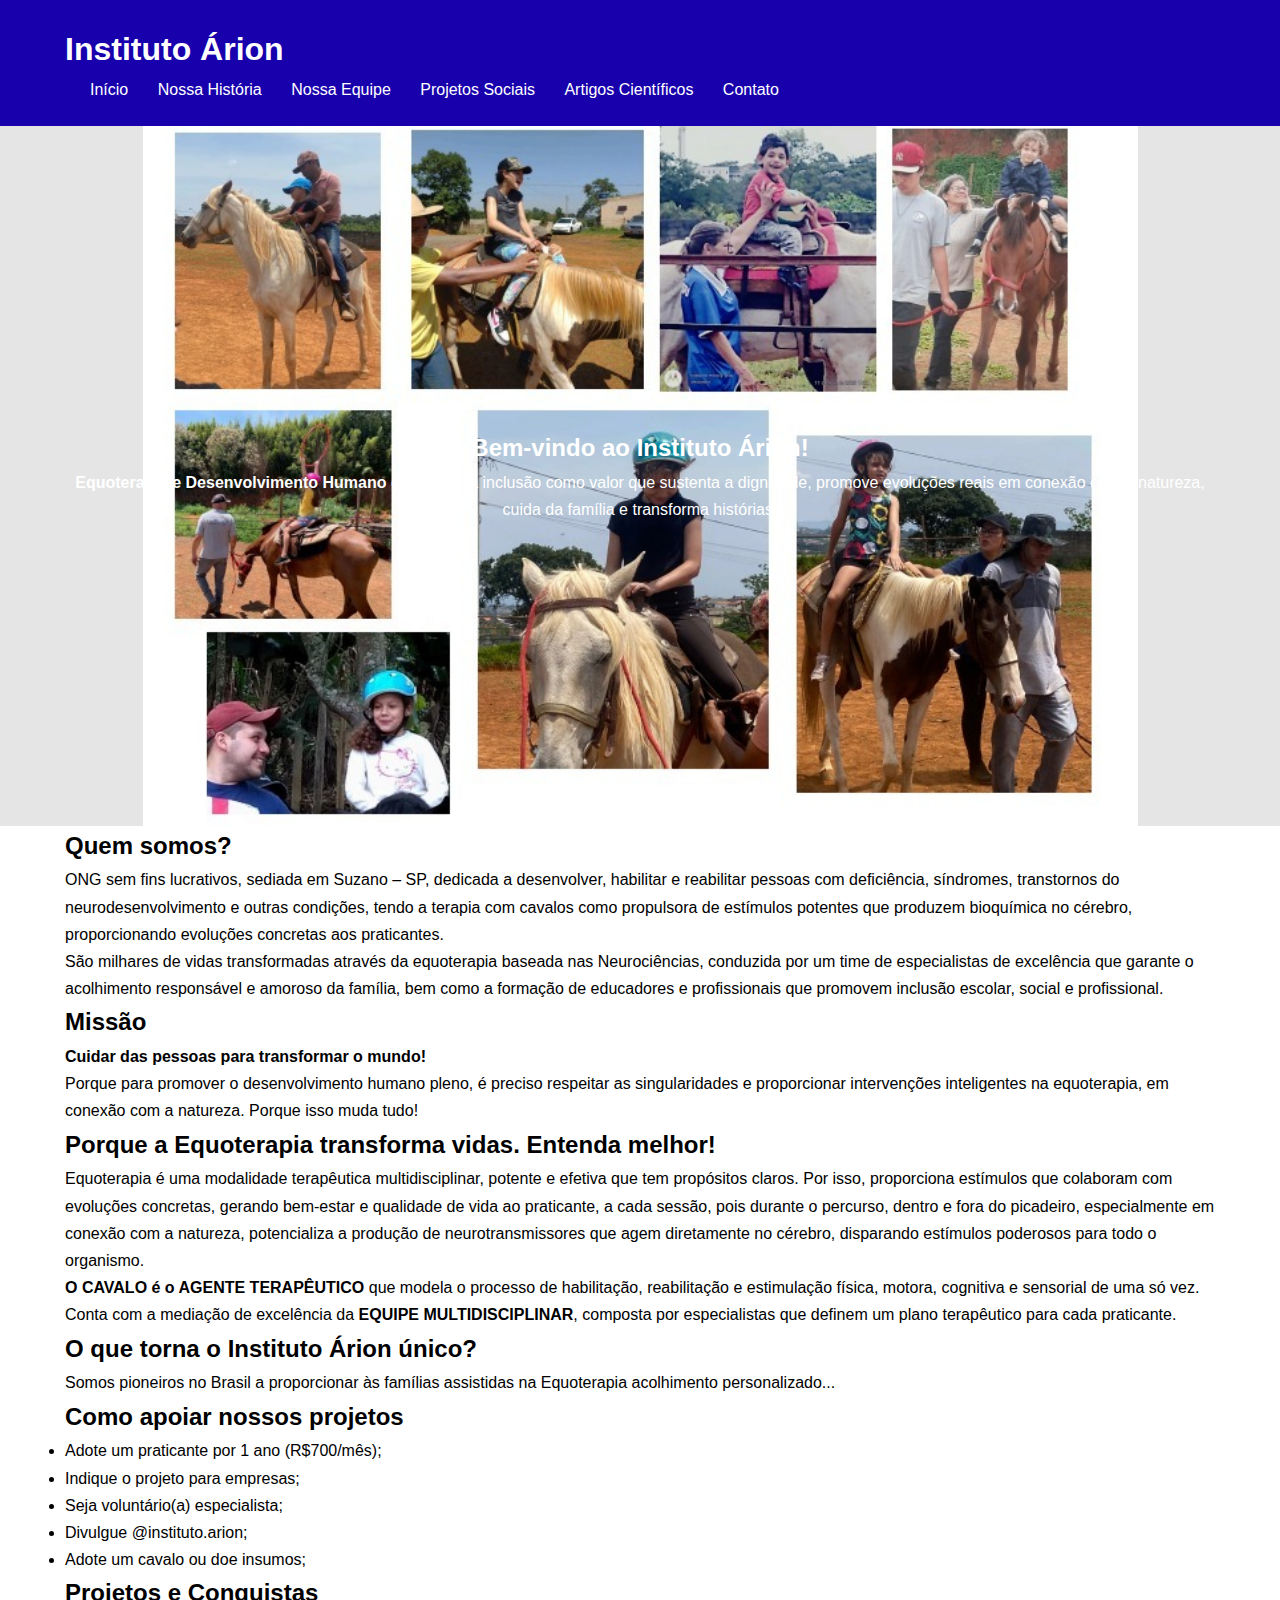
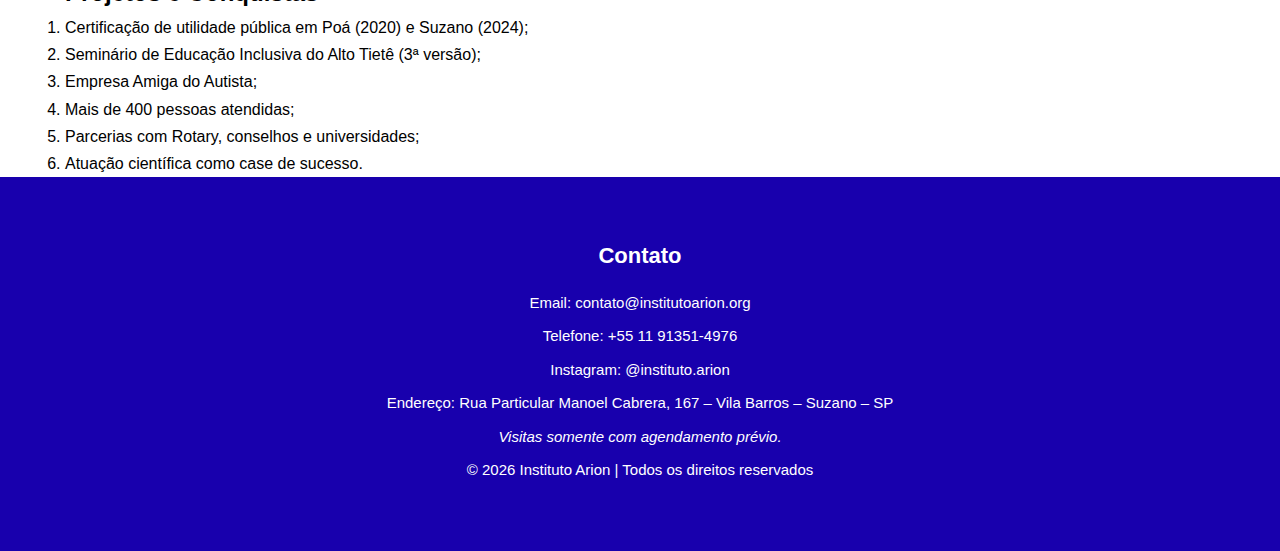
<file: index.html>
<!DOCTYPE html>
<html lang="pt-br">
<head>
<meta charset="UTF-8">
<meta name="viewport" content="width=device-width, initial-scale=1.0">
<title>Instituto Árion | Equoterapia e Desenvolvimento Humano</title>
<link rel="stylesheet" href="css/style.css">
</head>

<body>

<header>
    <div class="container">
        <h1>Instituto Árion</h1>
        <nav>
            <a href="index.html">Início</a>
            <a href="historia.html">Nossa História</a>
            <a href="equipe.html">Nossa Equipe</a>
            <a href="projetos.html">Projetos Sociais</a>
            <a href="artigos.html">Artigos Científicos</a>
            <a href="contato.html">Contato</a>
        </nav>
    </div>
</header>

<section class="hero">
    <div class="container">
        <h2>Bem-vindo ao Instituto Árion!</h2>
        <p><strong>Equoterapia e Desenvolvimento Humano</strong> com foco na inclusão como valor que sustenta a dignidade, promove evoluções reais em conexão com a natureza, cuida da família e transforma histórias.</p>
    </div>
</section>

<section class="conteudo">
<div class="container">

<h2>Quem somos?</h2>
<p>ONG sem fins lucrativos, sediada em Suzano – SP, dedicada a desenvolver, habilitar e reabilitar pessoas com deficiência, síndromes, transtornos do neurodesenvolvimento e outras condições, tendo a terapia com cavalos como propulsora de estímulos potentes que produzem bioquímica no cérebro, proporcionando evoluções concretas aos praticantes.</p>

<p>São milhares de vidas transformadas através da equoterapia baseada nas Neurociências, conduzida por um time de especialistas de excelência que garante o acolhimento responsável e amoroso da família, bem como a formação de educadores e profissionais que promovem inclusão escolar, social e profissional.</p>

<h2>Missão</h2>
<p><strong>Cuidar das pessoas para transformar o mundo!</strong></p>
<p>Porque para promover o desenvolvimento humano pleno, é preciso respeitar as singularidades e proporcionar intervenções inteligentes na equoterapia, em conexão com a natureza. Porque isso muda tudo!</p>

<h2>Porque a Equoterapia transforma vidas. Entenda melhor!</h2>
<p>Equoterapia é uma modalidade terapêutica multidisciplinar, potente e efetiva que tem propósitos claros. Por isso, proporciona estímulos que colaboram com evoluções concretas, gerando bem-estar e qualidade de vida ao praticante, a cada sessão, pois durante o percurso, dentro e fora do picadeiro, especialmente em conexão com a natureza, potencializa a produção de neurotransmissores que agem diretamente no cérebro, disparando estímulos poderosos para todo o organismo.</p>

<p><strong>O CAVALO é o AGENTE TERAPÊUTICO</strong> que modela o processo de habilitação, reabilitação e estimulação física, motora, cognitiva e sensorial de uma só vez.</p>

<p>Conta com a mediação de excelência da <strong>EQUIPE MULTIDISCIPLINAR</strong>, composta por especialistas que definem um plano terapêutico para cada praticante.</p>

<h2>O que torna o Instituto Árion único?</h2>
<p>Somos pioneiros no Brasil a proporcionar às famílias assistidas na Equoterapia acolhimento personalizado...</p>

<h2>Como apoiar nossos projetos</h2>
<ul>
<li>Adote um praticante por 1 ano (R$700/mês);</li>
<li>Indique o projeto para empresas;</li>
<li>Seja voluntário(a) especialista;</li>
<li>Divulgue @instituto.arion;</li>
<li>Adote um cavalo ou doe insumos;</li>
</ul>

<h2>Projetos e Conquistas</h2>
<ol>
<li>Certificação de utilidade pública em Poá (2020) e Suzano (2024);</li>
<li>Seminário de Educação Inclusiva do Alto Tietê (3ª versão);</li>
<li>Empresa Amiga do Autista;</li>
<li>Mais de 400 pessoas atendidas;</li>
<li>Parcerias com Rotary, conselhos e universidades;</li>
<li>Atuação científica como case de sucesso.</li>
</ol>

</div>
</section>

<footer>
<div class="container">
<h3>Contato</h3>
<p>Email: contato@institutoarion.org</p>
<p>Telefone: +55 11 91351-4976</p>
<p>Instagram: @instituto.arion</p>
<p>Endereço: Rua Particular Manoel Cabrera, 167 – Vila Barros – Suzano – SP</p>
<p><em>Visitas somente com agendamento prévio.</em></p>
<p>© 2026 Instituto Arion | Todos os direitos reservados</p>
</div>
</footer>

<script src="js/script.js"></script>

</body>
</html>
</file>
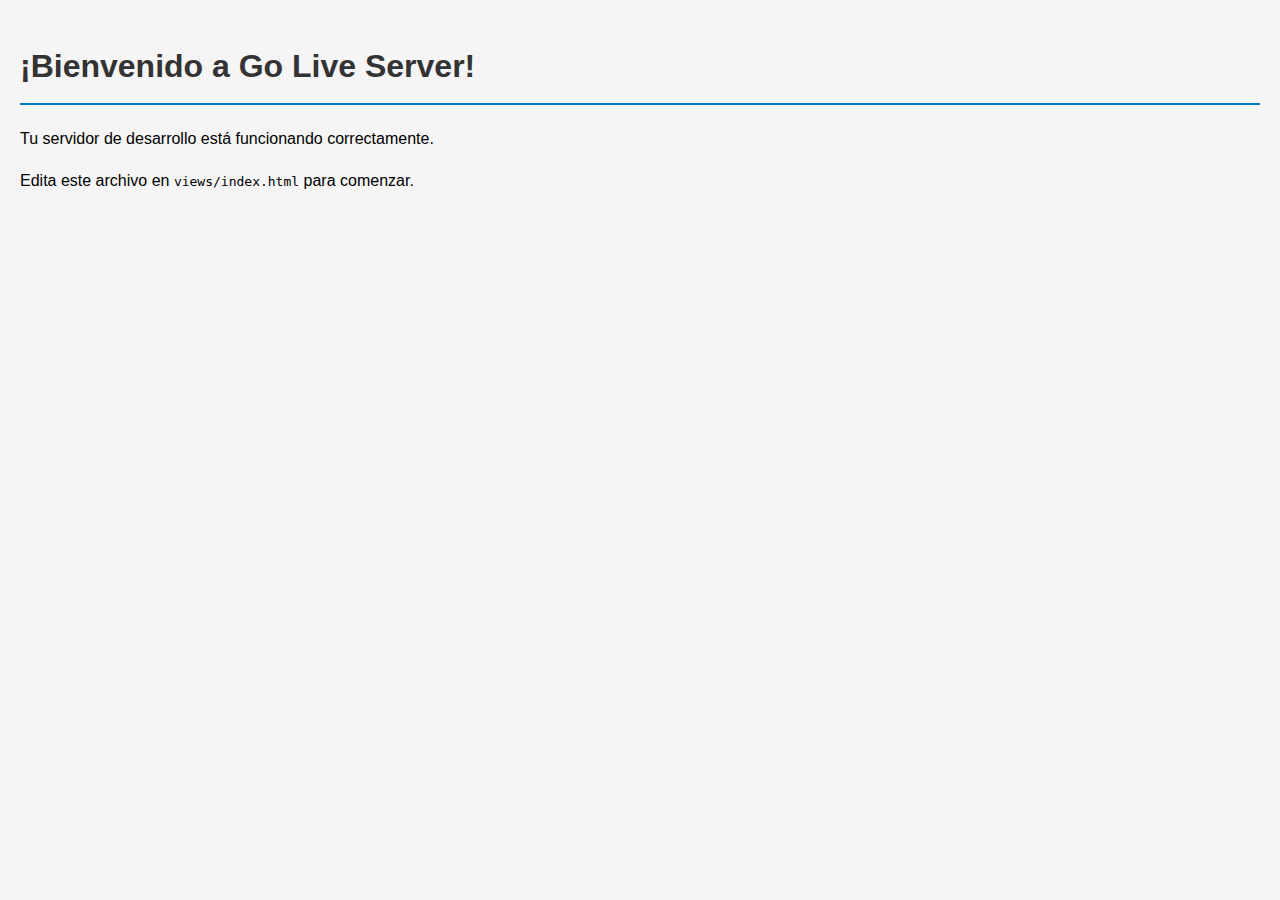
<file: views/index.html>
<!DOCTYPE html>
    <html lang="es">
    <head>
        <meta charset="UTF-8">
        <meta name="viewport" content="width=device-width, initial-scale=1.0">
        <title>Go Live Server - Proyecto</title>
        <link rel="stylesheet" href="/style/styles.css">
    </head>
    <body>
        <h1>¡Bienvenido a Go Live Server!</h1>
        <p>Tu servidor de desarrollo está funcionando correctamente.</p>
        <p>Edita este archivo en <code>views/index.html</code> para comenzar.</p>
        
    </body>
    </html>
</file>
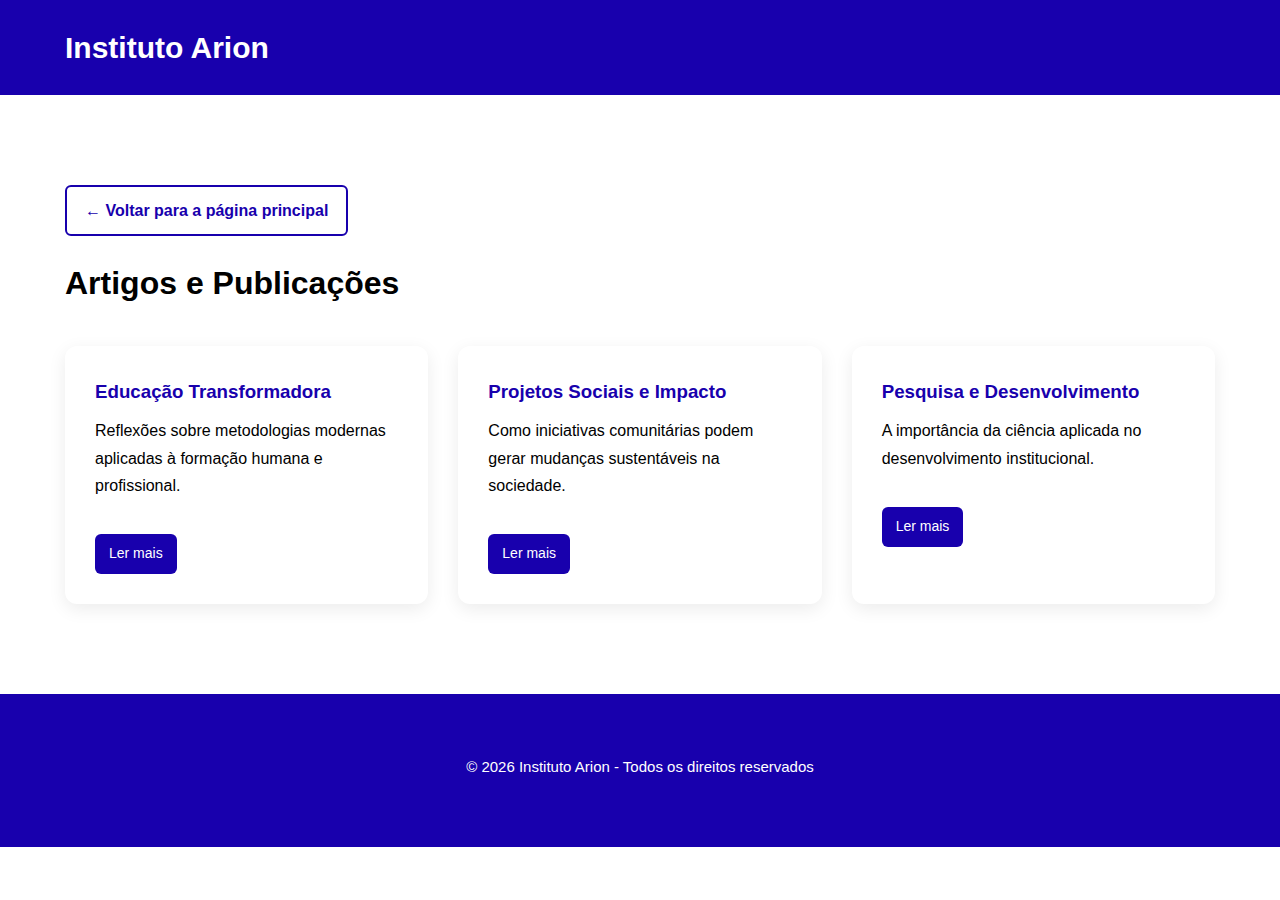
<file: artigos.html>
<!DOCTYPE html>
<html lang="pt-BR">
<head>
    <meta charset="UTF-8">
    <meta name="viewport" content="width=device-width, initial-scale=1.0">
    <title>Artigos | Instituto Arion</title>

    <link rel="stylesheet" href="css/style.css">
</head>
<body>

    <!-- HEADER -->
    <header class="header">
        <div class="container">
            <h1 class="logo">Instituto Arion</h1>
        </div>
    </header>

    <!-- CONTEÚDO -->
    <section class="section">
        <div class="container">

            <!-- Botão Voltar -->
            <a href="index.html" class="btn-back">← Voltar para a página principal</a>

            <h2>Artigos e Publicações</h2>

            <div class="artigos-grid">

                <div class="artigo-card">
                    <h3>Educação Transformadora</h3>
                    <p>Reflexões sobre metodologias modernas aplicadas à formação humana e profissional.</p>
                    <a href="#" class="btn-small">Ler mais</a>
                </div>

                <div class="artigo-card">
                    <h3>Projetos Sociais e Impacto</h3>
                    <p>Como iniciativas comunitárias podem gerar mudanças sustentáveis na sociedade.</p>
                    <a href="#" class="btn-small">Ler mais</a>
                </div>

                <div class="artigo-card">
                    <h3>Pesquisa e Desenvolvimento</h3>
                    <p>A importância da ciência aplicada no desenvolvimento institucional.</p>
                    <a href="#" class="btn-small">Ler mais</a>
                </div>

            </div>

        </div>
    </section>

    <!-- FOOTER -->
    <footer class="footer">
        <div class="container">
            <p>© 2026 Instituto Arion - Todos os direitos reservados</p>
        </div>
    </footer>

</body>
</html>
</file>
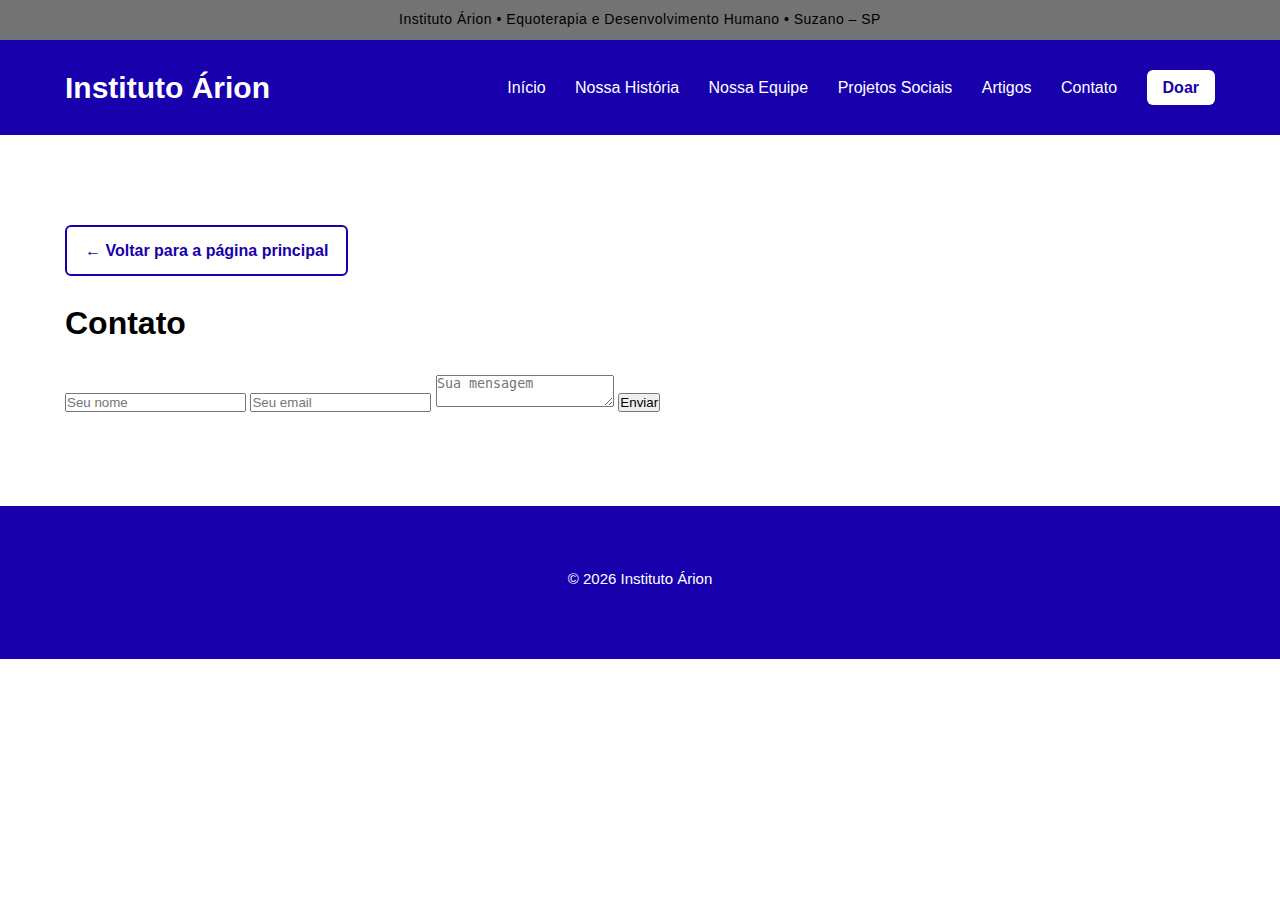
<file: contato.html>
<!DOCTYPE html>
<html lang="pt-br">
<head>
<meta charset="UTF-8">
<meta name="viewport" content="width=device-width, initial-scale=1.0">
<title>Contato | Instituto Árion</title>
<link rel="stylesheet" href="css/style.css">
</head>

<body>

<!-- FAIXA SUPERIOR -->
<div class="top-bar">
Instituto Árion • Equoterapia e Desenvolvimento Humano • Suzano – SP
</div>

<header>
  <div class="container nav-container">
    <h1 class="logo">Instituto Árion</h1>
    <nav>
      <a href="index.html">Início</a>
      <a href="historia.html">Nossa História</a>
      <a href="equipe.html">Nossa Equipe</a>
      <a href="projetos.html">Projetos Sociais</a>
      <a href="artigos.html">Artigos</a>
      <a href="contato.html">Contato</a>
      <a href="doar.html" class="btn-nav">Doar</a>
    </nav>
  </div>
</header>

<!-- AQUI ENTRA A SECTION NOVA -->
<section class="section">
  <div class="container">

    <a href="index.html" class="btn-back">← Voltar para a página principal</a>

    <h2>Contato</h2>

    <form class="form-contato">
      <input type="text" placeholder="Seu nome" required>
      <input type="email" placeholder="Seu email" required>
      <textarea placeholder="Sua mensagem" required></textarea>
      <button type="submit">Enviar</button>
    </form>

  </div>
</section>

<footer>
  <div class="container">
    <p>© 2026 Instituto Árion</p>
  </div>
</footer>

</body>
</html>
</file>
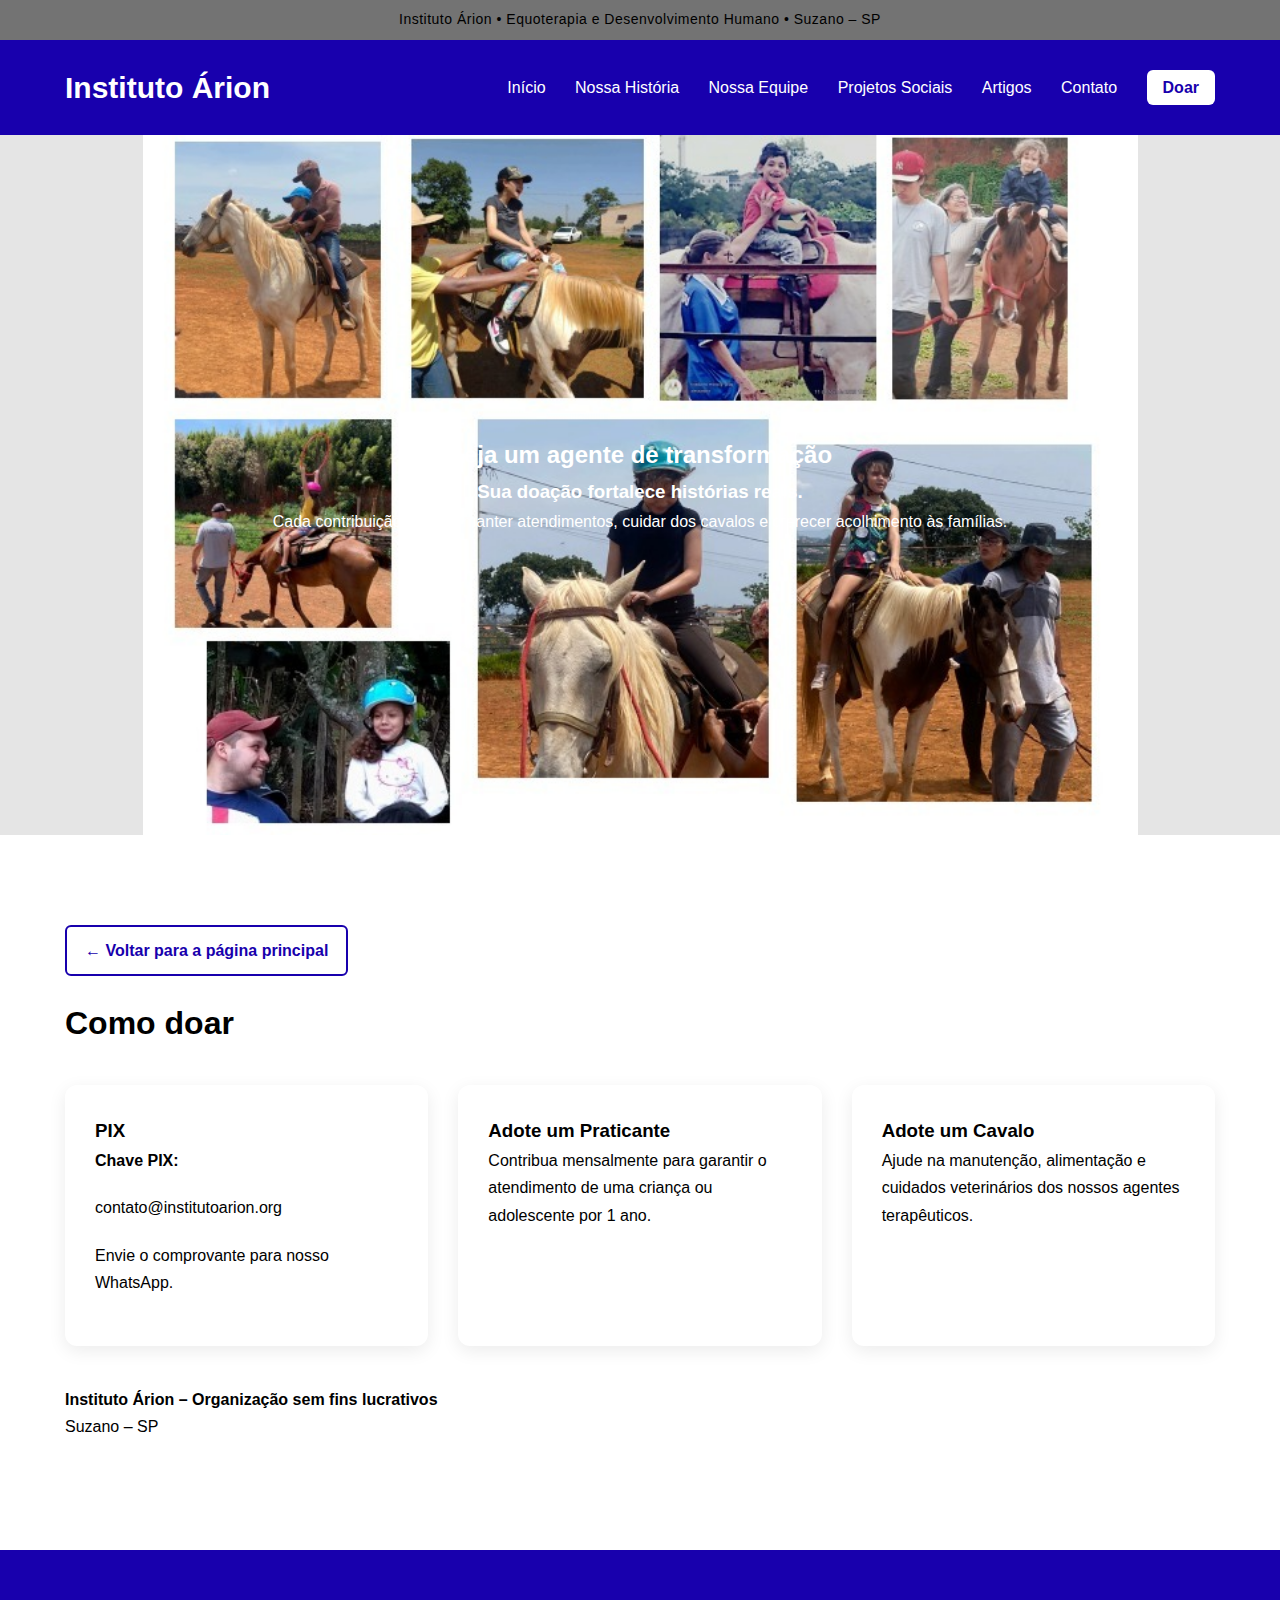
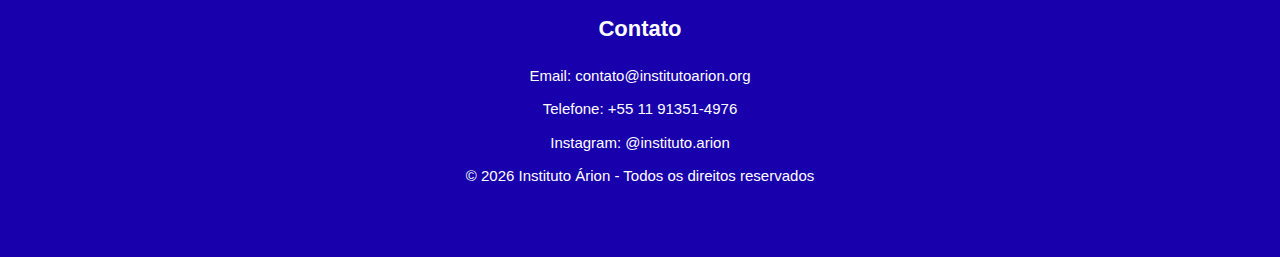
<file: doar.html>
<!DOCTYPE html>
<html lang="pt-br">
<head>
<meta charset="UTF-8">
<meta name="viewport" content="width=device-width, initial-scale=1.0">
<title>Doar | Instituto Árion</title>
<meta name="description" content="Apoie o Instituto Árion e transforme vidas através da equoterapia.">
<link rel="stylesheet" href="css/style.css">
</head>

<body>

<!-- FAIXA SUPERIOR -->
<div class="top-bar">
Instituto Árion • Equoterapia e Desenvolvimento Humano • Suzano – SP
</div>

<header>
    <div class="container nav-container">
        <h1 class="logo">Instituto Árion</h1>
        <nav>
            <a href="index.html">Início</a>
            <a href="historia.html">Nossa História</a>
            <a href="equipe.html">Nossa Equipe</a>
            <a href="projetos.html">Projetos Sociais</a>
            <a href="artigos.html">Artigos</a>
            <a href="contato.html">Contato</a>
            <a href="doar.html" class="btn-nav">Doar</a>
        </nav>
    </div>
</header>

<!-- HERO -->
<section class="hero">
    <div class="container">
        <h2>Seja um agente de transformação</h2>
        <h3>Sua doação fortalece histórias reais.</h3>
        <p>
            Cada contribuição ajuda a manter atendimentos,
            cuidar dos cavalos e oferecer acolhimento às famílias.
        </p>
    </div>
</section>

<!-- CONTEÚDO -->
<section class="section">
<div class="container">

<a href="index.html" class="btn-back">← Voltar para a página principal</a>

<h2>Como doar</h2>

<div class="cards">

<div class="card">
<h3>PIX</h3>
<p><strong>Chave PIX:</strong></p>
<p>contato@institutoarion.org</p>
<p>Envie o comprovante para nosso WhatsApp.</p>
</div>

<div class="card">
<h3>Adote um Praticante</h3>
<p>
Contribua mensalmente para garantir o atendimento
de uma criança ou adolescente por 1 ano.
</p>
</div>

<div class="card">
<h3>Adote um Cavalo</h3>
<p>
Ajude na manutenção, alimentação e cuidados veterinários
dos nossos agentes terapêuticos.
</p>
</div>

</div>

<p style="margin-top:40px;">
<strong>Instituto Árion – Organização sem fins lucrativos</strong><br>
Suzano – SP
</p>

</div>
</section>

<footer>
<div class="container">
<h3>Contato</h3>
<p>Email: contato@institutoarion.org</p>
<p>Telefone: +55 11 91351-4976</p>
<p>Instagram: @instituto.arion</p>
<p>© 2026 Instituto Árion - Todos os direitos reservados</p>
</div>
</footer>

<script src="js/script.js"></script>
</body>
</html>
</file>
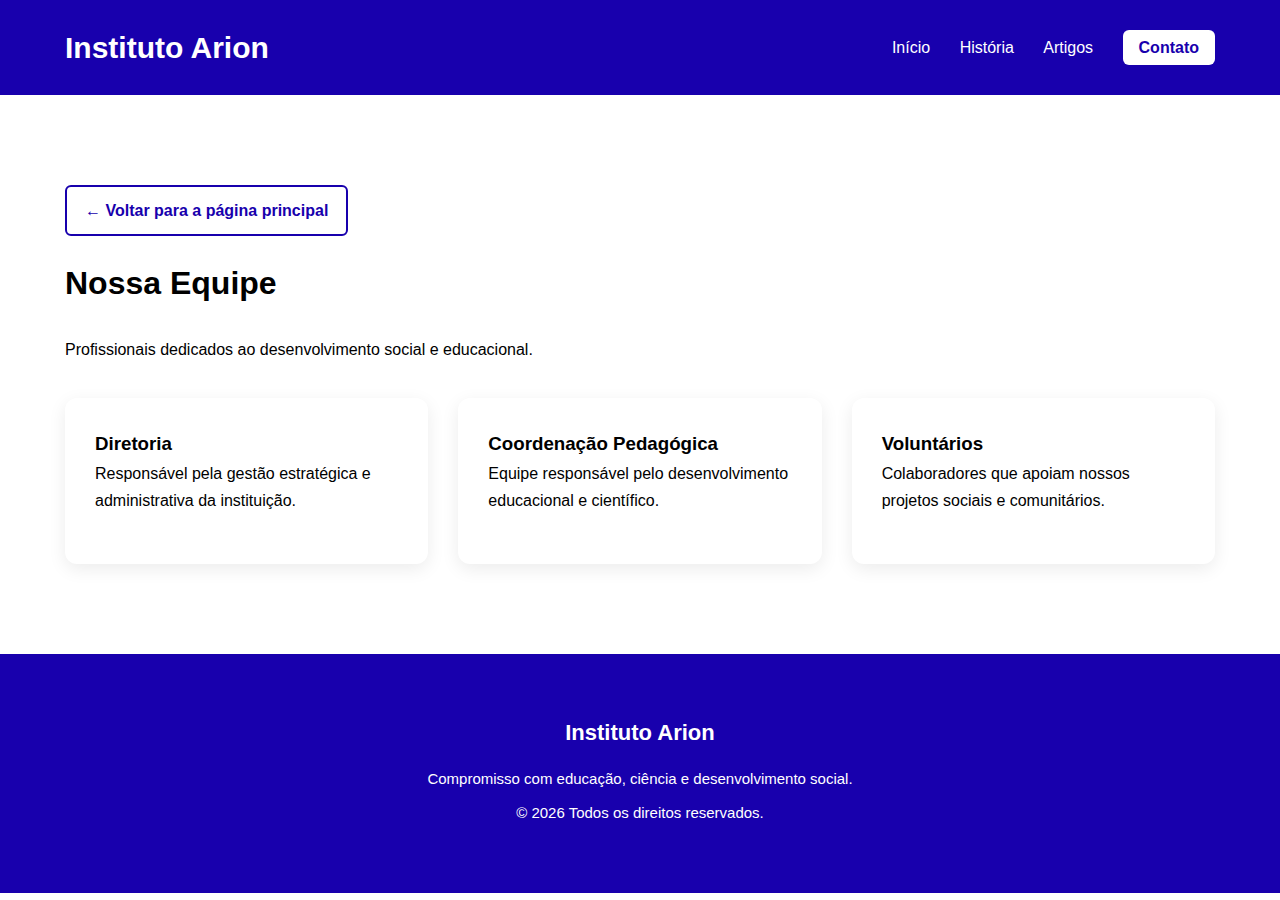
<file: equipe.html>
<!DOCTYPE html>
<html lang="pt-BR">
<head>
    <meta charset="UTF-8">
    <meta name="viewport" content="width=device-width, initial-scale=1.0">
    <title>Equipe | Instituto Arion</title>

    <link rel="stylesheet" href="css/style.css">
</head>
<body>

    <!-- HEADER -->
    <header>
        <div class="container nav-container">
            <h1 class="logo">Instituto Arion</h1>

            <nav>
                <a href="index.html">Início</a>
                <a href="historia.html">História</a>
                <a href="artigos.html">Artigos</a>
                <a href="contato.html" class="btn-nav">Contato</a>
            </nav>
        </div>
    </header>

    <!-- CONTEÚDO -->
    <section class="section">
        <div class="container">

            <!-- BOTÃO VOLTAR -->
            <a href="index.html" class="btn-back">← Voltar para a página principal</a>

            <h2>Nossa Equipe</h2>

            <p>Profissionais dedicados ao desenvolvimento social e educacional.</p>

            <div class="cards">

                <div class="card">
                    <h3>Diretoria</h3>
                    <p>Responsável pela gestão estratégica e administrativa da instituição.</p>
                </div>

                <div class="card">
                    <h3>Coordenação Pedagógica</h3>
                    <p>Equipe responsável pelo desenvolvimento educacional e científico.</p>
                </div>

                <div class="card">
                    <h3>Voluntários</h3>
                    <p>Colaboradores que apoiam nossos projetos sociais e comunitários.</p>
                </div>

            </div>

        </div>
    </section>

    <!-- FOOTER -->
    <footer>
        <div class="container">
            <h3>Instituto Arion</h3>
            <p>Compromisso com educação, ciência e desenvolvimento social.</p>
            <p>© 2026 Todos os direitos reservados.</p>
        </div>
    </footer>

</body>
</html>
</file>
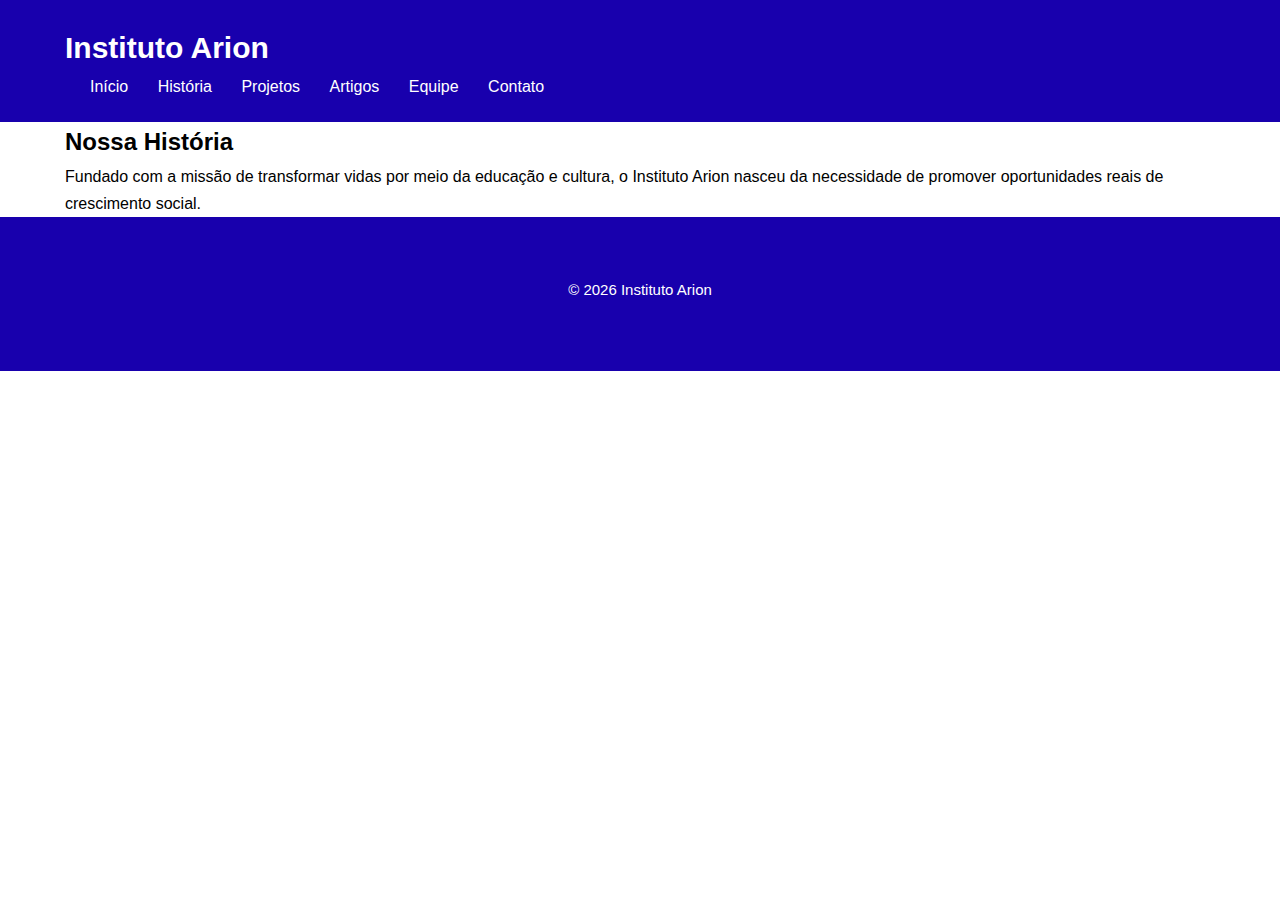
<file: historia.html>
<!DOCTYPE html>
<html lang="pt-br">
<head>
    <meta charset="UTF-8">
    <title>História - Instituto Arion</title>
    <link rel="stylesheet" href="css/style.css">
</head>
<body>

<header>
    <div class="container">
        <h1 class="logo">Instituto Arion</h1>
        <nav>
            <a href="index.html">Início</a>
            <a href="historia.html">História</a>
            <a href="projetos.html">Projetos</a>
            <a href="artigos.html">Artigos</a>
            <a href="equipe.html">Equipe</a>
            <a href="contato.html">Contato</a>
        </nav>
    </div>
</header>

<section class="pagina">
    <div class="container">
        <h2>Nossa História</h2>
        <p>Fundado com a missão de transformar vidas por meio da educação e cultura, o Instituto Arion nasceu da necessidade de promover oportunidades reais de crescimento social.</p>
    </div>
</section>

<footer>
    <p>© 2026 Instituto Arion</p>
</footer>

</body>
</html>
</file>
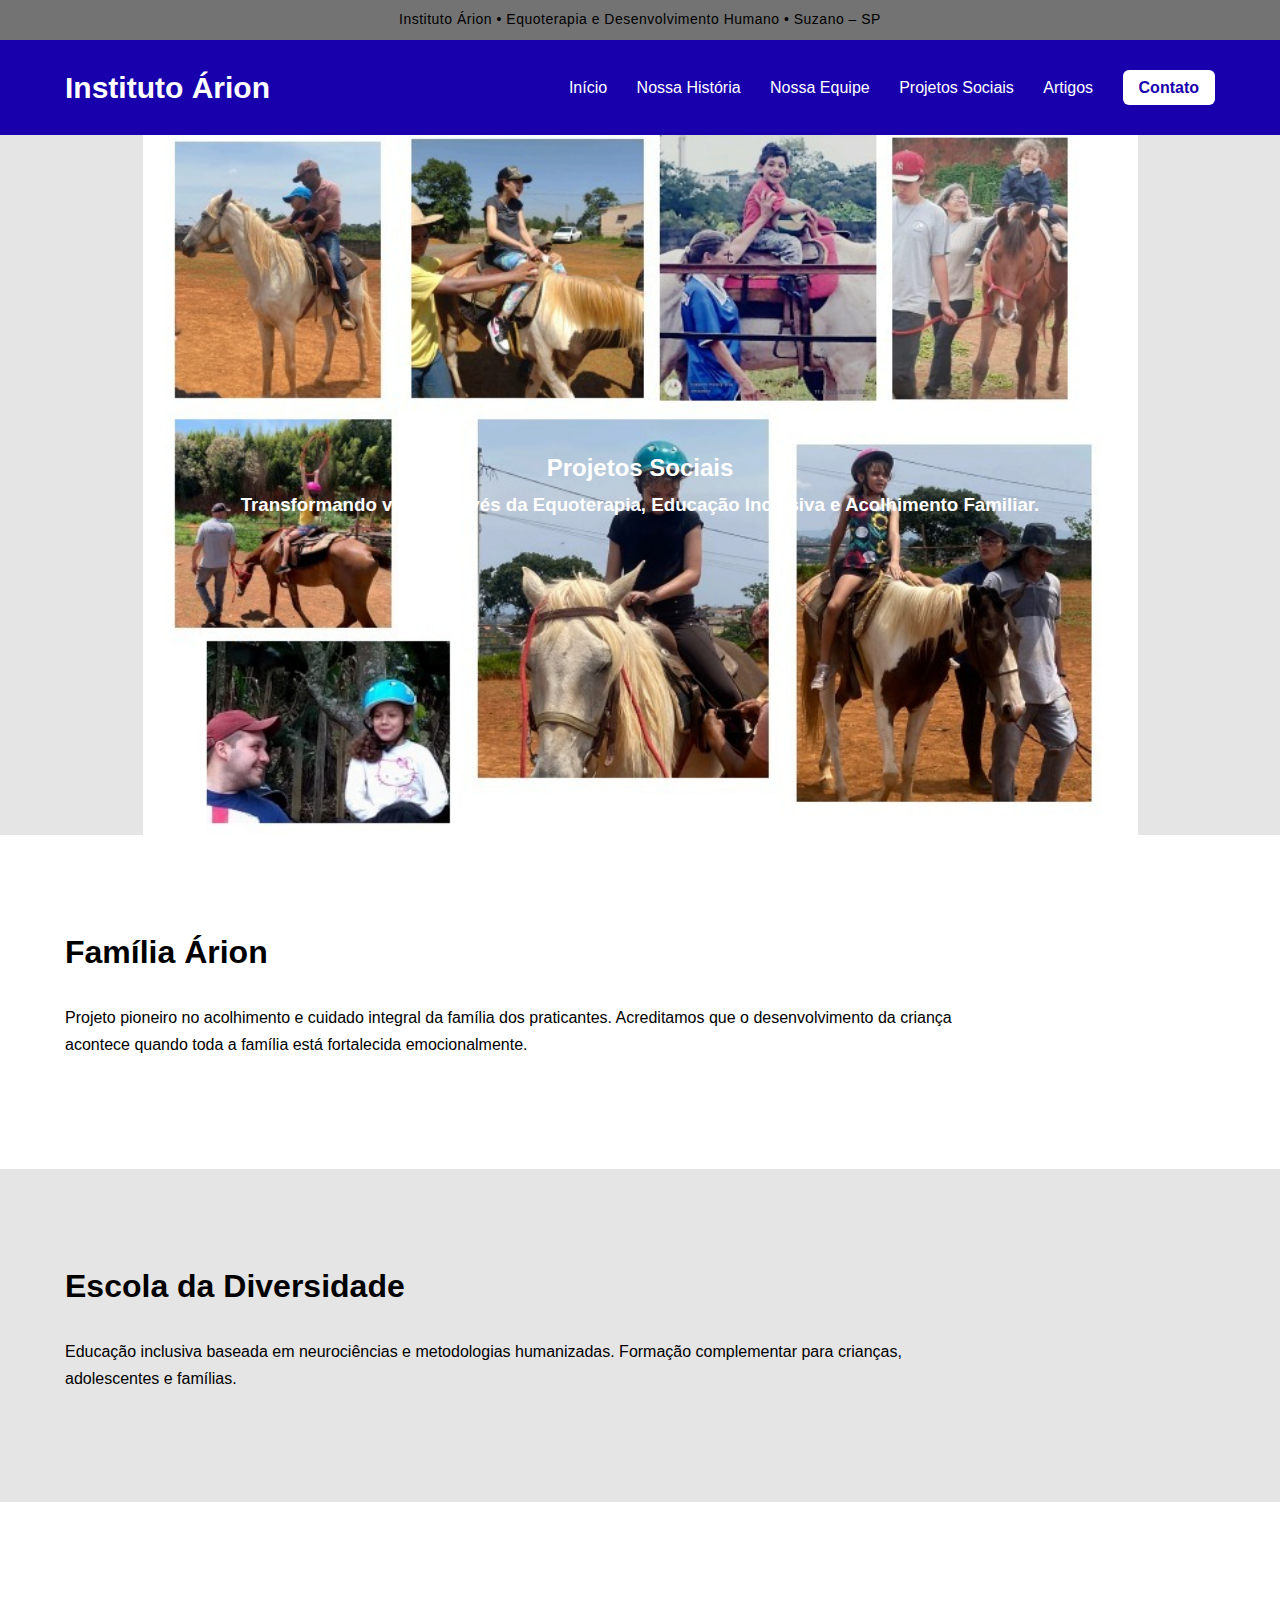
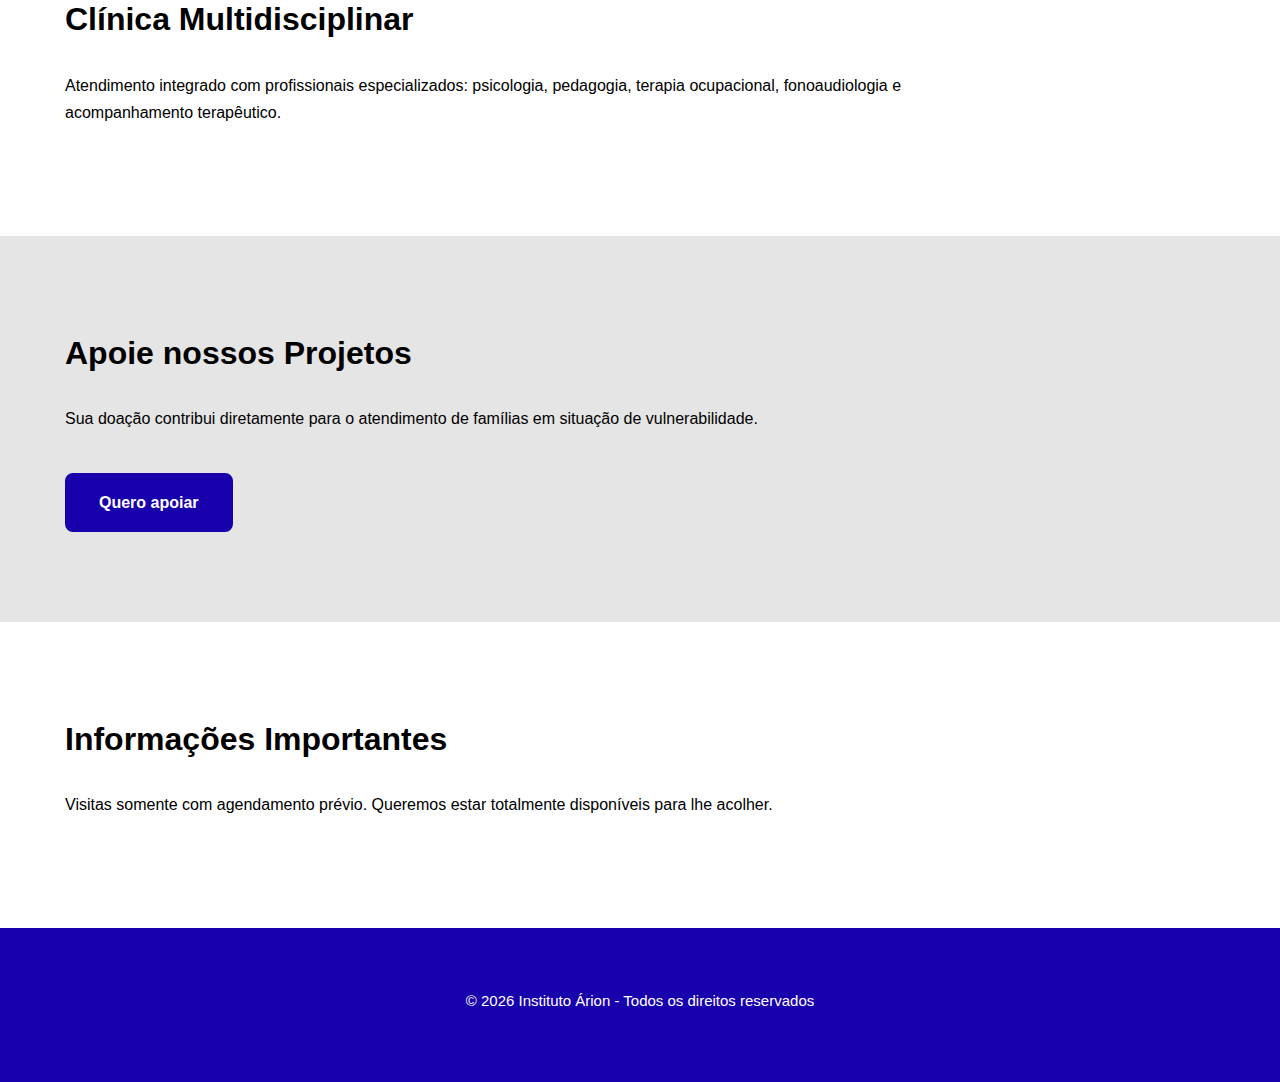
<file: projetos.html>
<!DOCTYPE html>
<html lang="pt-br">
<head>
<meta charset="UTF-8">
<meta name="viewport" content="width=device-width, initial-scale=1.0">
<title>Projetos Sociais | Instituto Árion</title>
<link rel="stylesheet" href="css/style.css">
</head>

<body>

<div class="top-bar">
Instituto Árion • Equoterapia e Desenvolvimento Humano • Suzano – SP
</div>

<header>
    <div class="container nav-container">
        <h1 class="logo">Instituto Árion</h1>
        <nav>
            <a href="index.html">Início</a>
            <a href="historia.html">Nossa História</a>
            <a href="equipe.html">Nossa Equipe</a>
            <a href="projetos.html">Projetos Sociais</a>
            <a href="artigos.html">Artigos</a>
            <a href="contato.html" class="btn-nav">Contato</a>
        </nav>
    </div>
</header>

<!-- HERO -->
<section class="hero">
    <div class="container">
        <h2>Projetos Sociais</h2>
        <h3>Transformando vidas através da Equoterapia, Educação Inclusiva e Acolhimento Familiar.</h3>
    </div>
</section>

<!-- FAMÍLIA ÁRION -->
<section class="section">
<div class="container">
<h2>Família Árion</h2>
<p>
Projeto pioneiro no acolhimento e cuidado integral da família dos praticantes.
Acreditamos que o desenvolvimento da criança acontece quando toda a família está fortalecida emocionalmente.
</p>
</div>
</section>

<!-- ESCOLA -->
<section class="section section-alt">
<div class="container">
<h2>Escola da Diversidade</h2>
<p>
Educação inclusiva baseada em neurociências e metodologias humanizadas.
Formação complementar para crianças, adolescentes e famílias.
</p>
</div>
</section>

<!-- CLÍNICA -->
<section class="section">
<div class="container">
<h2>Clínica Multidisciplinar</h2>
<p>
Atendimento integrado com profissionais especializados: psicologia, pedagogia,
terapia ocupacional, fonoaudiologia e acompanhamento terapêutico.
</p>
</div>
</section>

<!-- APOIO -->
<section class="section section-alt">
<div class="container">
<h2>Apoie nossos Projetos</h2>
<p>
Sua doação contribui diretamente para o atendimento de famílias em situação de vulnerabilidade.
</p>
<a href="contato.html" class="btn-primary">Quero apoiar</a>
</div>
</section>

<!-- INFORMAÇÕES -->
<section class="section">
<div class="container">
<h2>Informações Importantes</h2>
<p>
Visitas somente com agendamento prévio.  
Queremos estar totalmente disponíveis para lhe acolher.
</p>
</div>
</section>

<footer>
<div class="container">
<p>© 2026 Instituto Árion - Todos os direitos reservados</p>
</div>
</footer>

</body>
</html>
</file>
<file: style/styles.css>
/* Estilos básicos - Go Live Server */
body {
    font-family: 'Segoe UI', Tahoma, Geneva, Verdana, sans-serif;
    margin: 0;
    padding: 20px;
    line-height: 1.6;
    background-color: #f5f5f5;
}

h1 {
    color: #333;
    border-bottom: 2px solid #007acc;
    padding-bottom: 10px;
}
</file>
<file: css/style.css>
/* =========================
   RESET
========================= */
*{
margin:0;
padding:0;
box-sizing:border-box;
}

body{
font-family:'Segoe UI',Arial,sans-serif;
line-height:1.7;
color:#000;
background:#ffffff;
}

/* =========================
   FAIXA SUPERIOR
========================= */
.top-bar{
background:#737373;
color:#000;
text-align:center;
padding:8px;
font-size:14px;
letter-spacing:0.5px;
}

/* =========================
   HEADER
========================= */
header{
background:#1800ad;
color:white;
padding:22px 0;
}

.logo{
font-size:30px;
font-weight:700;
color:white;
}

.container{
width:90%;
max-width:1150px;
margin:auto;
}

.nav-container{
display:flex;
justify-content:space-between;
align-items:center;
}

nav a{
color:white;
margin-left:25px;
text-decoration:none;
font-weight:500;
transition:0.3s;
}

nav a:hover{
opacity:0.75;
}

.btn-nav{
background:white;
color:#1800ad;
padding:9px 16px;
border-radius:6px;
font-weight:600;
}

/* =========================
   HERO
========================= */
.hero{
position:relative;
height:700px;
display:flex;
align-items:center;
justify-content:center;
text-align:center;
color:white;

background-image:url("../assets/img/equoterapia2.jpg");
background-size:contain;
background-position:center;
background-repeat:no-repeat;
background-color:#e5e5e5;
}

/* camada escura sobre a imagem */
.hero{
position:relative;
height:700px;
display:flex;
align-items:center;
justify-content:center;
overflow:hidden;
}

.hero-bg{
position:absolute;
width:100%;
height:100%;
object-fit:contain;
}

.hero-overlay{
position:absolute;
width:100%;
height:100%;
background:rgba(0,0,0,0.55);
}

.hero-content{
position:relative;
z-index:2;
text-align:center;
color:white;
max-width:800px;
}

/* BOTÃO PRINCIPAL */
.btn-primary{
display:inline-block;
margin-top:20px;
padding:14px 32px;
background:#1800ad;
color:white;
text-decoration:none;
border-radius:8px;
font-weight:bold;
border:2px solid #1800ad;
transition:0.3s;
}

.btn-primary:hover{
background:white;
color:#1800ad;
}

/* =========================
   SEÇÕES
========================= */
.section{
padding:90px 0;
}

.section-alt{
background:#e5e5e5;
}

.section h2{
font-size:32px;
margin-bottom:25px;
font-weight:700;
}

.section p{
max-width:900px;
margin-bottom:20px;
}

/* =========================
   CARDS
========================= */
.cards{
display:flex;
gap:30px;
flex-wrap:wrap;
margin-top:35px;
}

.card{
background:#ffffff;
padding:30px;
border-radius:12px;
flex:1;
min-width:260px;
box-shadow:0 5px 18px rgba(0,0,0,0.08);
transition:0.3s;
}

.card:hover{
transform:translateY(-6px);
}

/* =========================
   LISTAS
========================= */
.apoio-list{
list-style:disc;
margin-left:25px;
margin-top:15px;
}

.apoio-list li{
margin-bottom:10px;
}

/* =========================
   ARTIGOS
========================= */
.artigos-grid{
display:grid;
grid-template-columns:repeat(auto-fit,minmax(280px,1fr));
gap:30px;
margin-top:35px;
}

.artigo-card{
background:#ffffff;
padding:30px;
border-radius:12px;
box-shadow:0 5px 18px rgba(0,0,0,0.08);
transition:0.3s;
}

.artigo-card:hover{
transform:translateY(-6px);
}

.artigo-card h3{
margin-bottom:10px;
color:#1800ad;
}

.btn-small{
display:inline-block;
margin-top:15px;
padding:8px 14px;
background:#1800ad;
color:white;
border-radius:6px;
text-decoration:none;
font-size:14px;
transition:0.3s;
}

.btn-small:hover{
background:#0f0080;
}

/* =========================
   FOOTER
========================= */
footer{
background:#1800ad;
color:white;
text-align:center;
padding:60px 20px;
}

footer h3{
margin-bottom:15px;
font-size:22px;
}

footer p{
margin-bottom:8px;
font-size:15px;
}

/* =========================
   BOTÃO VOLTAR
========================= */
.btn-back{
display:inline-block;
margin-bottom:20px;
padding:10px 18px;
background:transparent;
color:#1800ad;
border:2px solid #1800ad;
border-radius:6px;
text-decoration:none;
font-weight:600;
transition:0.3s;
}

.btn-back:hover{
background:#1800ad;
color:white;
}

/* =========================
   RESPONSIVO
========================= */
@media (max-width:768px){

.nav-container{
flex-direction:column;
}

nav{
margin-top:15px;
text-align:center;
}

nav a{
display:inline-block;
margin:8px 10px;
}

.hero{
height:550px;
}

.hero h2{
font-size:32px;
}

.section{
padding:60px 0;
}

}
</file>
